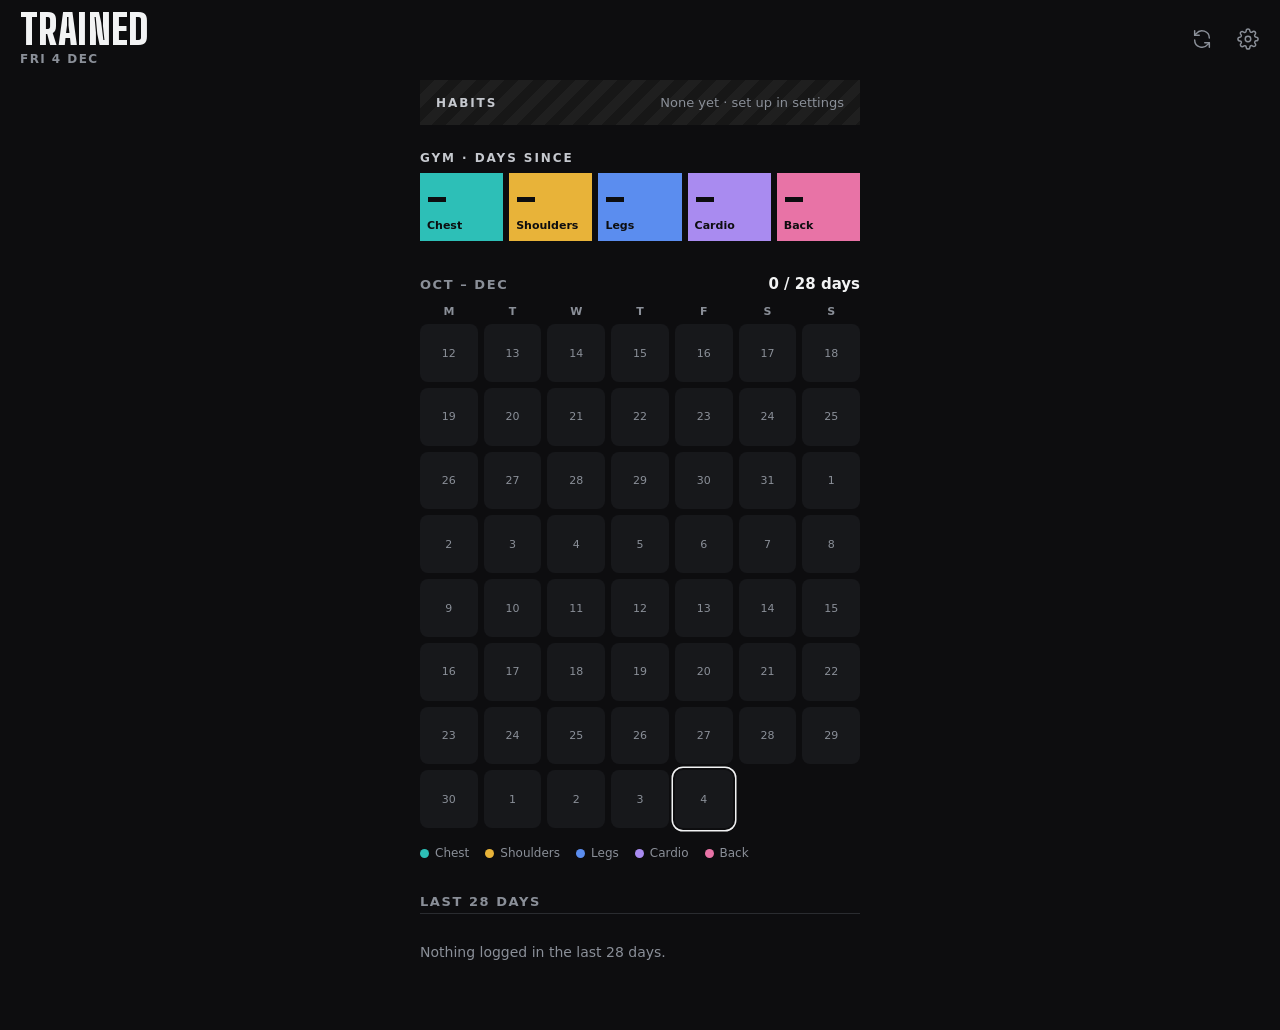
<file: index.html>
<!doctype html>
<html lang="en">
<head>
<meta charset="utf-8">
<meta name="viewport" content="width=device-width, initial-scale=1, viewport-fit=cover, user-scalable=no">
<title>Trained</title>
<meta name="apple-mobile-web-app-capable" content="yes">
<meta name="mobile-web-app-capable" content="yes">
<meta name="apple-mobile-web-app-status-bar-style" content="black-translucent">
<meta name="apple-mobile-web-app-title" content="Trained">
<meta name="theme-color" content="#0d0d0f">
<link rel="manifest" href="manifest.webmanifest">
<link rel="apple-touch-icon" href="icon-180.png">
<link rel="icon" href="icon-180.png">
<link rel="preload" href="bigshoulders-900.woff2" as="font" type="font/woff2" crossorigin>
<link rel="stylesheet" href="styles.css">
</head>
<body>

<header>
  <div class="brand"><h1>Trained</h1><span id="headDate" class="headdate"></span></div>
  <div class="headbtns">
  <button id="syncBtn" class="iconbtn" type="button" aria-label="Sync from Health">
    <svg width="22" height="22" viewBox="0 0 24 24" fill="none" stroke="currentColor" stroke-width="1.6" stroke-linecap="round" stroke-linejoin="round" aria-hidden="true"><path d="M20 11a8 8 0 0 0-14.3-4.9L4 8"/><path d="M4 3v5h5"/><path d="M4 13a8 8 0 0 0 14.3 4.9L20 16"/><path d="M20 21v-5h-5"/></svg>
  </button>
  <button id="settingsBtn" class="iconbtn" type="button" aria-label="Settings">
    <svg width="22" height="22" viewBox="0 0 24 24" fill="none" stroke="currentColor" stroke-width="1.6" stroke-linecap="round" stroke-linejoin="round" aria-hidden="true"><circle cx="12" cy="12" r="3"/><path d="M19.4 15a1.65 1.65 0 0 0 .33 1.82l.06.06a2 2 0 0 1 0 2.83 2 2 0 0 1-2.83 0l-.06-.06a1.65 1.65 0 0 0-1.82-.33 1.65 1.65 0 0 0-1 1.51V21a2 2 0 0 1-2 2 2 2 0 0 1-2-2v-.09A1.65 1.65 0 0 0 9 19.4a1.65 1.65 0 0 0-1.82.33l-.06.06a2 2 0 0 1-2.83 0 2 2 0 0 1 0-2.83l.06-.06a1.65 1.65 0 0 0 .33-1.82 1.65 1.65 0 0 0-1.51-1H3a2 2 0 0 1-2-2 2 2 0 0 1 2-2h.09A1.65 1.65 0 0 0 4.6 9a1.65 1.65 0 0 0-.33-1.82l-.06-.06a2 2 0 0 1 0-2.83 2 2 0 0 1 2.83 0l.06.06a1.65 1.65 0 0 0 1.82.33H9a1.65 1.65 0 0 0 1-1.51V3a2 2 0 0 1 2-2 2 2 0 0 1 2 2v.09a1.65 1.65 0 0 0 1 1.51 1.65 1.65 0 0 0 1.82-.33l.06-.06a2 2 0 0 1 2.83 0 2 2 0 0 1 0 2.83l-.06.06a1.65 1.65 0 0 0-.33 1.82V9a1.65 1.65 0 0 0 1.51 1H21a2 2 0 0 1 2 2 2 2 0 0 1-2 2h-.09a1.65 1.65 0 0 0-1.51 1z"/></svg>
  </button>
  </div>
</header>

<div id="saveBanner" class="savebanner" role="alert" hidden>
  <span>Couldn't save. Back up now.</span>
  <button id="saveBannerBtn" type="button">Back up</button>
</div>

<main>
  <section id="habits" class="habits" aria-label="Habits"></section>

  <h2 class="gymhead">Gym · days since</h2>
  <section id="list" class="gymstrip" aria-label="Gym categories"></section>

  <section class="history" aria-label="History">
    <div class="histhead">
      <span id="histMonths" class="histmonths"></span>
      <span id="count28" class="count28"></span>
    </div>
    <div class="weekdays" aria-hidden="true"><span>M</span><span>T</span><span>W</span><span>T</span><span>F</span><span>S</span><span>S</span></div>
    <div id="grid" class="grid"></div>
    <div id="legend" class="legend"></div>
    <h2 class="loghead">Last 28 days</h2>
    <div id="log" class="log"></div>
  </section>
</main>

<!-- shared overlay for the sheets -->
<div id="overlay" class="overlay"></div>

<!-- habit sheet (detail, slip confirm, runs, sleep) -->
<div id="habitOverlay" class="overlay"></div>
<div id="habitSheet" class="sheet habitsheet" role="dialog" aria-modal="true" aria-label="Habit">
  <div id="habitSheetBody"></div>
</div>

<!-- day sheet -->
<div id="daySheet" class="sheet" role="dialog" aria-modal="true" aria-labelledby="dayTitle">
  <h3 id="dayTitle">Day</h3>
  <div id="dayBody"></div>
</div>

<!-- confirm sheet (above everything) -->
<div id="confirmOverlay" class="overlay top"></div>
<div id="confirmSheet" class="sheet top" role="alertdialog" aria-modal="true" aria-labelledby="confirmTitle">
  <h3 id="confirmTitle">Confirm</h3>
  <p id="confirmBody" class="sheetbody"></p>
  <div class="sheetactions">
    <button id="confirmNo" type="button" class="btn">Cancel</button>
    <button id="confirmYes" type="button" class="btn primary">OK</button>
  </div>
</div>

<!-- settings -->
<div id="settingsOverlay" class="overlay"></div>
<div id="settingsModal" class="modal" role="dialog" aria-modal="true" aria-labelledby="settingsTitle">
  <div class="modalhead">
    <h3 id="settingsTitle">Settings</h3>
    <button id="closeSettings" type="button" class="textbtn">Done</button>
  </div>

  <h4>Habits</h4>
  <div id="habitList"></div>
  <div class="addcatrow addhabitrow">
    <select id="newHabitType" aria-label="Habit type">
      <option value="abstain">Quit</option>
      <option value="limit">Limit</option>
      <option value="frequency">Weekly</option>
      <option value="rate">Sleep</option>
    </select>
    <input type="text" id="newHabitName" placeholder="Name" maxlength="20" aria-label="New habit name">
    <button id="addHabit" type="button" class="btn">Add</button>
  </div>
  <p class="fineprint">Quit: counts days since your last slip. Limit: uses in the last 12 months. Weekly: runs a week (Health runs land on the first Weekly habit). Sleep: nights over your hours, from the Health Shortcut. Names stay on this phone.</p>
  <label class="goalrow">Goal year starts <input type="date" id="goalStart" aria-label="Goal year start"></label>
  <p id="goalNote" class="fineprint"></p>

  <h4>Gym categories</h4>
  <div id="categoryList"></div>
  <div class="addcatrow">
    <input type="text" id="newCat" placeholder="New category" maxlength="20" aria-label="New category name">
    <button id="addCat" type="button" class="btn">Add</button>
  </div>
  <p id="catCapNote" class="fineprint"></p>

  <h4>Back up</h4>
  <button id="backupBtn" type="button" class="btn wide">Back up to Files</button>
  <p id="backupNote" class="fineprint"></p>

  <button id="restoreBtn" type="button" class="btn wide">Restore from backup</button>
  <input type="file" id="restoreFile" accept="application/json,.json" class="hidden">
  <div id="restoreBox" class="restorebox" hidden>
    <p id="restoreMsg" class="restoremsg"></p>
    <div id="restoreActions" class="sheetactions" hidden>
      <button id="restoreCancel" type="button" class="btn">Cancel</button>
      <button id="restoreConfirm" type="button" class="btn primary">Replace data</button>
    </div>
  </div>
</div>

<div id="toast" class="toast" role="status" aria-live="polite"></div>

<script type="module" src="app.js"></script>
</body>
</html>
</file>
<file: styles.css>
:root{
  --bg:#0d0d0f; --card:#17181b; --border:#2a2c30; --dot:#3a3d43;
  --text:#f2f3f4; --sub:#c5c8ce; --muted:#8a8f98; --warn:#e8b339;
  --font:-apple-system,"SF Pro Text","Segoe UI",system-ui,sans-serif;
  --display:"Big Shoulders Display","Arial Narrow",Impact,sans-serif;
  --accent:#2dbfb7; --accent-ink:#06201e;
  --danger:#e0575c;
  --ink:#0d0d0f;
  --shadow:0 2px 10px rgba(0,0,0,.35);
}
/* Poster numerals (Big Shoulders Display 900, OFL), self-hosted so it works offline. */
@font-face{font-family:"Big Shoulders Display"; font-style:normal; font-weight:900; font-display:swap; src:url(bigshoulders-900.woff2) format("woff2")}
*{box-sizing:border-box; -webkit-tap-highlight-color:transparent}
html,body{margin:0; padding:0}
body{
  font-family:-apple-system,"SF Pro Text","Segoe UI",system-ui,sans-serif;
  background:var(--bg); color:var(--text);
  min-height:100vh; min-height:100dvh;
  padding-bottom:calc(40px + env(safe-area-inset-bottom));
  -webkit-font-smoothing:antialiased;
  font-variant-numeric:tabular-nums;
}
button{font-family:inherit; border:none; cursor:pointer; color:inherit; background:none; padding:0}
input{font-family:inherit; font-size:16px; color:var(--text); background:var(--bg); border:1px solid var(--border); border-radius:10px; padding:10px 12px; min-height:44px}
input::placeholder{color:var(--muted)}
input:focus-visible,button:focus-visible,[role=button]:focus-visible{outline:2px solid var(--accent); outline-offset:2px}
h1,h3,h4{margin:0}
.hidden{display:none !important}
[hidden]{display:none !important}

/* header */
header{
  position:sticky; top:0; z-index:20; background:var(--bg);
  padding:calc(12px + env(safe-area-inset-top)) 20px 8px;
  display:flex; align-items:center; justify-content:space-between;
}
header .brand{display:flex; flex-direction:column; gap:4px; min-width:0}
header h1{font-family:var(--display); font-weight:900; font-size:40px; line-height:.9; letter-spacing:.01em; text-transform:uppercase; color:var(--text)}
.headdate{font-size:12px; font-weight:600; letter-spacing:.12em; text-transform:uppercase; color:var(--muted); white-space:nowrap}
.headbtns{display:flex; align-items:center; gap:2px}
.headbtns .iconbtn{margin-right:0}
.headbtns .iconbtn:last-child{margin-right:-10px}
.iconbtn{width:44px; height:44px; margin-right:-10px; display:flex; align-items:center; justify-content:center; color:var(--muted); border-radius:12px}
.iconbtn:active{color:var(--text)}

.savebanner{
  position:sticky; top:calc(60px + env(safe-area-inset-top)); z-index:19;
  margin:4px 16px 0; padding:10px 12px 10px 14px; border-radius:12px;
  background:var(--danger); color:#fff; font-weight:600; font-size:14px;
  display:flex; align-items:center; justify-content:space-between; gap:10px;
}
.savebanner button{min-height:44px; padding:0 14px; border-radius:10px; background:rgba(0,0,0,.28); font-weight:700; font-size:14px}

main{max-width:480px; margin:0 auto; padding:0 20px}

/* habits (G2: poster card + gauge) */
.habits{display:grid; gap:8px; margin-top:6px}
.hcard{color:var(--ink); padding:12px 12px 12px 16px; cursor:pointer; user-select:none; -webkit-user-select:none}
.hcard:active{filter:brightness(.92)}
.htop{display:flex; justify-content:space-between; align-items:center; gap:8px; min-height:26px}
.hlabel{font-size:12px; font-weight:800; letter-spacing:.16em; text-transform:uppercase; min-width:0; overflow:hidden; text-overflow:ellipsis; white-space:nowrap}
.hright{display:flex; align-items:center; gap:6px; flex:none}
.htag{background:var(--ink); color:#fff; font-size:10px; font-weight:700; letter-spacing:.14em; text-transform:uppercase; padding:5px 7px}
.hmore{width:40px; height:30px; margin:-4px 0; border-radius:8px; font-size:18px; font-weight:800; letter-spacing:.06em; color:var(--ink); background:rgba(0,0,0,.12)}
.hbody{display:grid; grid-template-columns:minmax(0,1fr) 104px; gap:8px; align-items:center; margin-top:6px}
.hleft{min-width:0}
.hnum{font-family:var(--display); font-weight:900; font-size:clamp(72px,22vw,104px); line-height:.8; letter-spacing:-.01em; display:flex; align-items:flex-end; gap:7px; white-space:nowrap}
.hnum small{font-family:var(--font); font-size:13px; font-weight:800; letter-spacing:.04em; text-transform:uppercase; line-height:1.1; padding-bottom:3px}
.hctx{font-size:14px; font-weight:600; margin-top:8px; line-height:1.35}
.hdial svg{display:block; width:100%; height:auto}
.hdcap{font-size:10px; font-weight:800; letter-spacing:.1em; text-transform:uppercase; text-align:center; margin-top:-2px; opacity:.75}
.hhidden{display:flex; justify-content:space-between; align-items:center; gap:10px; padding:15px 16px; background:repeating-linear-gradient(135deg,#171717 0 10px,#1f1f1f 10px 20px); color:var(--muted); font-size:13px; cursor:pointer}
.hhidden .hlabel{color:var(--sub)}
.hlegend{display:flex; flex-wrap:wrap; gap:6px 14px; font-size:11px; color:var(--muted); margin-top:4px; line-height:1.3}
.hlegend i{display:inline-block; width:14px; height:4px; margin-right:6px; vertical-align:2px; border-radius:2px}
.hlegend .arc{background:var(--sub)} .hlegend .needle{background:#fff; width:4px; height:10px; vertical-align:-1px} .hlegend .goal{background:var(--muted); width:4px; height:10px; vertical-align:-1px}

/* gym strip */
.gymhead{font-size:12px; font-weight:800; letter-spacing:.16em; text-transform:uppercase; color:var(--sub); margin:26px 0 8px}
.gymstrip{display:grid; grid-template-columns:repeat(auto-fit,minmax(56px,1fr)); gap:6px}
.tile{color:var(--ink); padding:10px 7px 9px; cursor:pointer; min-width:0; user-select:none; -webkit-user-select:none}
.tile:active{filter:brightness(.9)}
.tile b{display:block; font-family:var(--display); font-weight:900; font-size:38px; line-height:.85}
.tile span{display:block; font-size:11px; font-weight:700; white-space:nowrap; overflow:hidden; text-overflow:ellipsis; margin-top:4px}
.swatch{display:inline-block; width:10px; height:10px; border-radius:50%; margin-right:10px; flex:none}
.empty{color:var(--muted); font-size:14px; padding:16px 0}

/* history */
.history{margin-top:34px}
.histhead{display:flex; align-items:baseline; justify-content:space-between; margin-bottom:12px}
.histmonths{font-size:13px; font-weight:600; letter-spacing:.12em; text-transform:uppercase; color:var(--muted)}
.count28{font-size:15px; font-weight:600; color:var(--text)}
.weekdays,.grid{display:grid; grid-template-columns:repeat(7,1fr); gap:6px}
.weekdays{margin-bottom:6px}
.weekdays span{text-align:center; font-size:11px; font-weight:600; color:var(--muted)}
.cell{
  aspect-ratio:1; min-height:44px; border-radius:8px; border:0;
  display:flex; align-items:center; justify-content:center;
  background:var(--card); color:var(--muted); font-size:11px; font-weight:500;
  position:relative;
}
.cell.blank{background:transparent; pointer-events:none}
.cell.on{color:var(--ink); font-size:16px; font-weight:700}
.cell.orphan{background:var(--dot); color:var(--muted)}
.cell.today{box-shadow:0 0 0 2px var(--bg), 0 0 0 3.5px var(--text)}
.cell:active{opacity:.7}
.legend{display:flex; flex-wrap:wrap; gap:6px 16px; margin-top:18px}
.legend span{display:inline-flex; align-items:center; font-size:12px; color:var(--muted)}
.legend .swatch{width:9px; height:9px; margin-right:6px}
.loghead{font-size:13px; font-weight:600; letter-spacing:.12em; text-transform:uppercase; color:var(--muted); margin:34px 0 4px}
.log{border-top:1px solid var(--border)}
.logrow{display:flex; align-items:center; width:100%; min-height:48px; padding:10px 0; text-align:left; border-bottom:1px solid var(--border); gap:14px}
.logrow:active{opacity:.7}
.logdate{flex:none; width:92px; font-size:14px; color:var(--muted); font-variant-numeric:tabular-nums}
.logmain{display:flex; align-items:center; min-width:0; flex:1}
.logname{font-size:16px; flex:none}
.logname.deleted{color:var(--muted)}
.lognote{margin-left:10px; font-size:14px; color:var(--muted); white-space:nowrap; overflow:hidden; text-overflow:ellipsis; min-width:0}
.swatch.orphan{background:var(--border)}

.fineprint{font-size:12px; color:var(--muted); margin:8px 0 0; min-height:0; line-height:1.45}

/* habit sheet */
.habitsheet h3{font-family:var(--display); font-weight:900; font-size:34px; line-height:1; text-transform:uppercase; letter-spacing:.01em}
.hstats{margin:0 0 12px; padding:0; list-style:none; display:grid; gap:5px; color:var(--sub); font-size:15px}
.hstats b{color:var(--text)}
.btn.wide{display:block; width:100%; margin-top:8px}
.btn.danger{color:var(--danger)}
.btn.solid-danger{background:var(--danger); border-color:var(--danger); color:#fff}
.btn.ghost{border-color:transparent; background:transparent; color:var(--muted)}
.habitsheet .label{margin-top:18px}
.hlist{border-top:1px solid var(--border)}
.hlistrow{display:flex; align-items:center; justify-content:space-between; gap:10px; min-height:48px; border-bottom:1px solid var(--border); font-size:15px}
.hlistrow em{font-style:normal; color:var(--muted); font-size:13px; margin-left:6px}
.hlistrow em.good{color:var(--accent)} .hlistrow em.short{color:var(--warn)}
.textbtn.danger{color:var(--danger); font-size:15px}
.sheet .seg.mini{margin:0; gap:4px; flex:none}
.sheet .seg.mini button{flex:none; min-height:36px; padding:0 9px; font-size:13px}
.pastebox{width:100%; min-height:72px; margin-top:10px; font:13px ui-monospace,Menlo,monospace; color:var(--text); background:var(--bg); border:1px solid var(--border); border-radius:10px; padding:10px}
.howto{margin-top:18px; color:var(--sub); font-size:14px}
.howto summary{cursor:pointer; min-height:44px; display:flex; align-items:center; color:var(--accent); font-weight:600}
.howtolist{padding-left:20px; margin:6px 0; line-height:1.45}
.howtolist li{margin:5px 0}
.howto code{font:12px ui-monospace,Menlo,monospace; background:var(--bg); padding:1px 5px; border-radius:5px; word-break:break-all}

/* settings: habits */
.habitblock{padding-bottom:10px; border-bottom:1px solid var(--border); margin-bottom:10px}
.habitmeta{display:flex; align-items:center; gap:12px; margin-top:8px; font-size:14px; color:var(--sub)}
.typechip{font-size:11px; font-weight:700; letter-spacing:.1em; text-transform:uppercase; color:var(--muted); border:1px solid var(--border); border-radius:999px; padding:3px 9px}
.check{display:inline-flex; align-items:center; gap:6px; min-height:44px}
.check input{width:20px; height:20px; min-height:0; accent-color:var(--accent)}
.moves{margin-left:auto; display:flex; gap:4px}
.moves .textbtn{min-width:40px}
.moves .textbtn:disabled{opacity:.3}
.targets{display:flex; flex-wrap:wrap; gap:8px 12px; margin-top:4px}
.tnum{display:flex; flex-direction:column; gap:4px; font-size:12px; color:var(--muted)}
.tnum input{width:96px}
.addhabitrow select{font-family:inherit; font-size:16px; color:var(--text); background:var(--bg); border:1px solid var(--border); border-radius:10px; min-height:44px; padding:0 8px; flex:none}
.goalrow{display:flex; align-items:center; justify-content:space-between; gap:12px; margin-top:16px; font-size:15px; color:var(--sub)}

/* overlays / sheets / modal */
.overlay{
  position:fixed; inset:0; background:rgba(0,0,0,.6); z-index:30;
  opacity:0; pointer-events:none; transition:opacity .15s;
}
.overlay.top{z-index:32}
.overlay.show{opacity:1; pointer-events:auto}
.sheet{
  position:fixed; left:0; right:0; bottom:0; z-index:31;
  background:var(--card); border-top:1px solid var(--border);
  border-radius:20px 20px 0 0; padding:22px 20px calc(20px + env(safe-area-inset-bottom));
  transform:translateY(105%); transition:transform .18s ease-out, visibility 0s linear .18s; visibility:hidden;
  max-width:480px; margin:0 auto; max-height:88dvh; overflow-y:auto;
}
.sheet.top{z-index:33}
.sheet.show{transform:translateY(0); visibility:visible; transition-delay:0s}
.sheet h3{font-size:19px; font-weight:600; margin-bottom:14px}
.sheetbody{margin:-4px 0 18px; color:var(--muted); font-size:15px; line-height:1.4}
.sheet .seg{display:flex; gap:8px; margin-bottom:12px}
.sheet .seg button{
  flex:1; min-height:44px; padding:0 2px; border-radius:10px; font-weight:600; font-size:14px;
  background:var(--bg); border:1px solid var(--border); color:var(--muted);
}
.sheet .seg button.on{border-color:var(--accent); color:var(--accent)}
.sheet input[type=text],.sheet input[type=date]{width:100%; margin-bottom:14px}
.sheetactions{display:flex; gap:10px}
.btn{
  flex:1; min-height:48px; padding:0 14px; border-radius:12px; font-weight:600; font-size:16px;
  background:var(--bg); border:1px solid var(--border); color:var(--text);
}
.btn.primary{background:var(--accent); border-color:var(--accent); color:var(--accent-ink)}
.btn.danger{color:var(--danger)}
.btn.wide{display:block; width:100%; margin-top:10px}
.btn:disabled{opacity:.4; cursor:default}
.textbtn{color:var(--accent); font-weight:600; font-size:16px; min-height:44px; padding:0 4px}

/* day sheet */
.daycat{display:flex; align-items:center; font-size:17px; font-weight:500; margin-bottom:6px}
.daycat.deleted{color:var(--muted)}
.daycat .swatch{width:12px; height:12px}
.label{font-size:12px; font-weight:600; letter-spacing:.1em; text-transform:uppercase; color:var(--muted); margin:16px 0 8px}
.chips{display:flex; flex-wrap:wrap; gap:8px; margin-bottom:6px}
.chip{
  min-height:44px; padding:0 14px; border-radius:22px; display:inline-flex; align-items:center;
  background:var(--bg); border:1px solid var(--border); font-size:15px; font-weight:500;
}
.chip .swatch{margin-right:8px}
.chip.on{border-color:var(--text)}
.noterow{display:flex; gap:8px; margin-bottom:6px}
.noterow input{flex:1; margin:0 !important; width:auto !important}
.noterow .btn{flex:none; min-height:44px; font-size:15px}
.dayactions{display:flex; gap:10px; margin-top:16px}

.modal{
  position:fixed; left:16px; right:16px; top:calc(6% + env(safe-area-inset-top)); max-height:86dvh; overflow-y:auto;
  z-index:31; background:var(--card); border:1px solid var(--border);
  border-radius:18px; padding:20px; max-width:448px; margin:0 auto;
  transform:scale(.96); opacity:0; pointer-events:none; transition:transform .15s, opacity .15s, visibility 0s linear .15s; visibility:hidden;
}
.modal.show{transform:scale(1); opacity:1; pointer-events:auto; visibility:visible; transition-delay:0s}
.modalhead{display:flex; align-items:center; justify-content:space-between; margin-bottom:6px}
.modalhead h3{font-size:19px; font-weight:600}
.modal h4{font-size:12px; font-weight:600; letter-spacing:.1em; text-transform:uppercase; color:var(--muted); margin:20px 0 10px}
.catblock{margin-bottom:8px}
.catrow{display:flex; gap:6px; align-items:center}
.catname{flex:1; min-width:0}
.colorbtn{width:44px; height:44px; display:flex; align-items:center; justify-content:center; border-radius:12px; flex:none}
.colorbtn i{display:block; width:22px; height:22px; border-radius:50%}
.catdel{width:44px; height:44px; color:var(--danger); font-size:16px; flex:none}
.palette{display:grid; grid-template-columns:repeat(8,1fr); gap:4px; margin:6px 0 4px}
.palette button{height:44px; display:flex; align-items:center; justify-content:center; border-radius:10px}
.palette i{display:block; width:24px; height:24px; border-radius:50%}
.palette button.on{background:var(--border)}
.addcatrow{display:flex; gap:8px; margin-top:6px}
.addcatrow input{flex:1; min-width:0}
.addcatrow .btn{flex:none; min-height:44px}
.restorebox{margin-top:12px; padding:12px; border:1px solid var(--border); border-radius:12px; background:var(--bg)}
.restoremsg{margin:0 0 10px; font-size:14px; line-height:1.4}
.restoremsg.error{color:var(--danger); margin:0}
.restorebox .sheetactions{margin-top:4px}

/* toast */
.toast{
  position:fixed; left:50%; bottom:calc(24px + env(safe-area-inset-bottom));
  transform:translateX(-50%) translateY(20px); z-index:40;
  background:#202226; border:1px solid var(--border); box-shadow:var(--shadow);
  padding:4px 6px 4px 16px; border-radius:14px; font-weight:600; font-size:15px;
  display:flex; align-items:center; gap:6px; opacity:0; pointer-events:none;
  transition:opacity .15s, transform .15s; max-width:calc(100vw - 32px);
}
.toast.show{opacity:1; transform:translateX(-50%) translateY(0); pointer-events:auto}
.toast span{padding:12px 0}
.toast button{color:var(--accent); font-weight:700; min-height:44px; padding:0 12px; font-size:15px}
</file>
